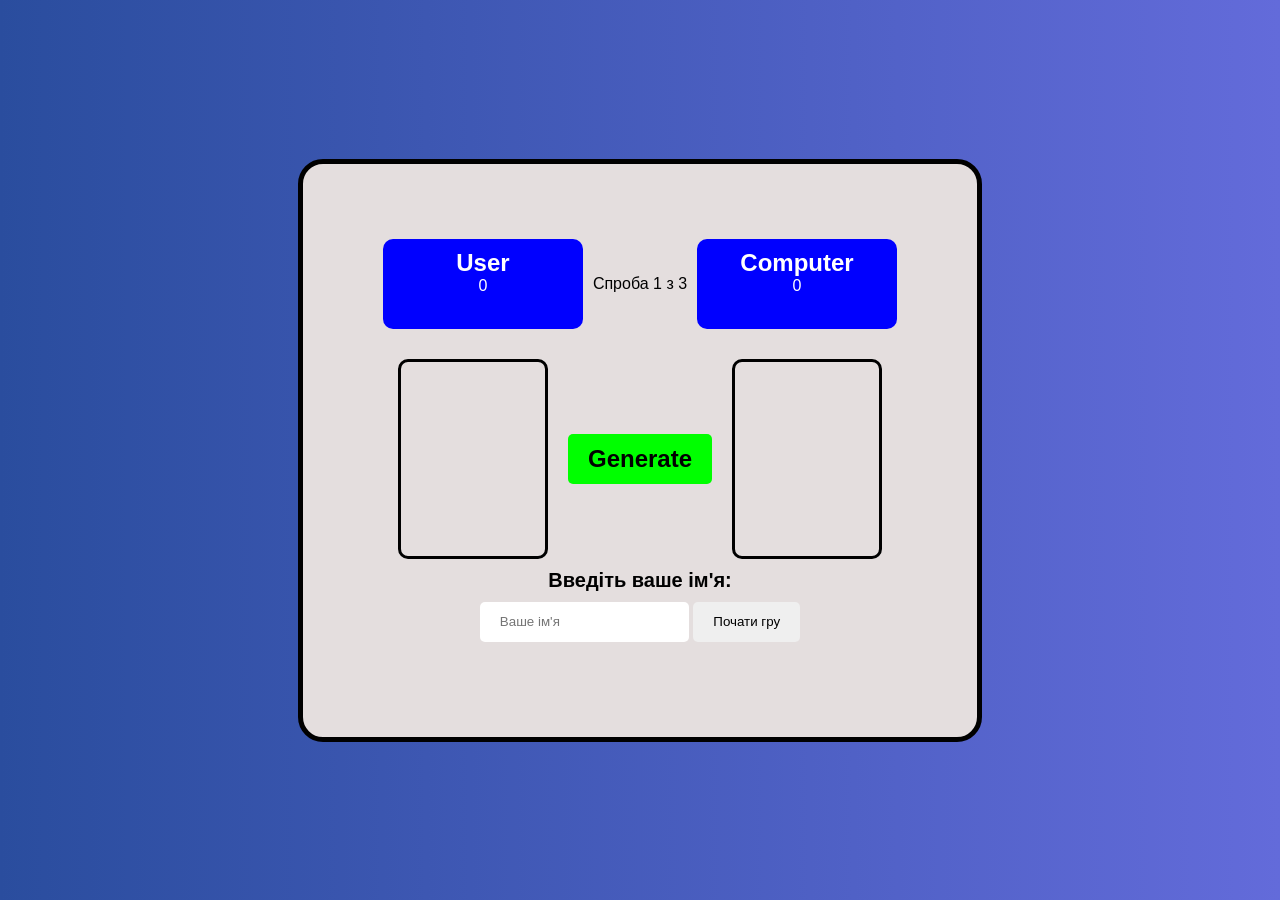
<file: index.html>
<!DOCTYPE html>
<html lang="en">
<head>
    <meta charset="UTF-8">
    <meta name="viewport" content="width=device-width, initial-scale=1.0">
    <title>Абакумов Анатолій. ЛР№9</title>
    <link rel="stylesheet" href="style.css">
    <script src="script.js"></script>
</head>
<body>
    <div class="container">
        <div id="score">
            <div class="player-score">
                <h2>User</h2>
                <p id="user-score">0</p>
            </div>
            <p id="round-info">Спроба 1 з 3</p>
            <div class="player-score">
                <h2>Computer</h2>
                <p id="bot-score">0</p>
            </div>
        </div>
        <div class="game-area">
            <div class="card-display" id="user-card"></div>
            <button id="generate-button" onclick="generateRandomCards()">Generate</button>
            <div class="card-display" id="bot-card"></div>
        </div>
        <p id="message">Введіть ваше ім'я:</p>
        <input type="text" id="user-name" placeholder="Ваше ім'я">
        <button onclick="gameStart()">Почати гру</button>
        <p id="error-text" class="error"></p>
        <button id="new-game-button" onclick="gameReset()" class="new-game">Почати нову гру</button>
    </div>
</body>
</html>
</file>
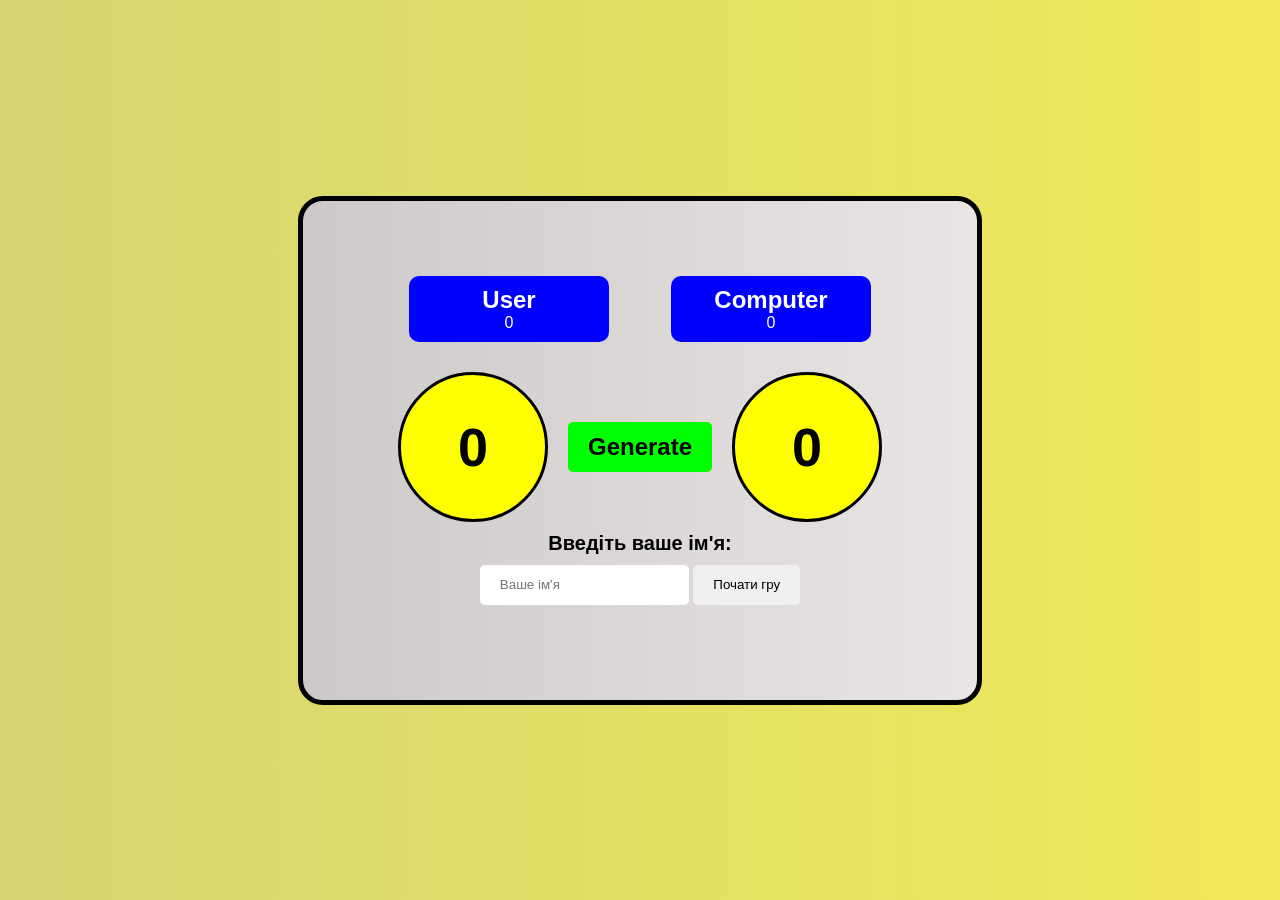
<file: lab8.html>
<!DOCTYPE html>
<html lang="uk">
<head>
    <meta charset="UTF-8">
    <meta name="viewport" content="width=device-width, initial-scale=1.0">
    <title>Абакумов Анатолій. ЛР №8</title>
    <link rel="stylesheet" href="css/style.css">
    <script src="js/script.js" defer></script>
</head>
<body>
    <div class="container">
        <div id="score">
            <div class="player-score">
                <h2>User</h2>
                <p id="user-score">0</p>
            </div>
            <div class="player-score">
                <h2>Computer</h2>
                <p id="bot-score">0</p>
            </div>
        </div>
        <div class="game-area">
            <div class="number-display" id="user-number">0</div>
            <button id="generate-button" onclick="generateRandomNumbers()">Generate</button>
            <div class="number-display" id="bot-number">0</div>
        </div>
        <p id="message">Введіть ваше ім'я:</p>
        <input type="text" id="user-name" placeholder="Ваше ім'я" />
        <button onclick="gameStart()">Почати гру</button>
        <p id="error-text" class="error"></p>
    </div>
</body>
</html>
</file>
<file: style.css>
* {
    box-sizing: border-box;
    margin: 0;
    padding: 0;
    font-family:'Lucida Sans', 'Lucida Sans Regular', 'Lucida Grande', 'Lucida Sans Unicode', Geneva, Verdana, sans-serif
}
body {
    background: linear-gradient(90deg, #2a4d9e, #636bda);
    display: flex;
    justify-content: center;
    align-items: center;
    min-height: 100vh;
}
.container {
    background-color: rgb(228, 222, 222);
    padding: 75px;
    border-radius: 25px;
    border: 5px black solid;
    text-align: center;
}
#score {
    display: flex;
    justify-content: space-around;
    margin-bottom: 30px;
}
#round-info {
    line-height: 10vh;
}
.player-score {
    background-color: blue;
    border-radius: 10px;
    padding: 10px 20px;
    color: #fff;
    width: 200px;
}
.game-area {
    display: flex;
    justify-content: center;
    align-items: center;
}
.card-display {
    width: 150px;
    height: 200px;
    background-size: cover;
    border: 3px solid black;
    border-radius: 10px;
    margin: 0 20px;
}
#generate-button {
    height: 50px;
    padding: 5px 20px;
    font-size: 24px;
    background-color: lime;
    border-radius: 5px;
    color: black;
    font-weight: bold;
    border: none;
}
#generate-button:hover {
    background-color: rgb(20, 153, 20);
    color: white;
    transition: 1s;
}
#message {
    font-size: 20px;
    margin: 10px;
    font-weight: bold;
}
#user-name, button {
    height: 40px;
    padding: 10px 20px;
    border-radius: 5px;
    border: none;
}
button:hover {
    background-color: rgb(0, 0, 0);
    color: white;
    transition: 1s;
}
.error {
    color: red;
    font-size: 18px;
    margin-top: 20px;
    font-weight: bold;
}
.new-game{
    display: none;
    margin: auto;
    font-size: 14px;
    background-color: white;
    border: none;
    border-radius: 5px;
    color: black;
    font-weight: bold;
}
.new-game:hover {
    background-color: rgb(0, 0, 0);
    color: white;
    transition: 1s;
}
@media (max-width: 768px) {
    .container {
        padding: 20px;
    }
    #score {
        flex-direction: column;
        align-items: center;
    }
    .player-score {
        width: 100%;
        margin: 10px 0;
        font-size: 18px;
    }
    #round-info {
        font-size: 18px;
        line-height: normal;
    }
    .game-area {
        flex-direction: column;
    }
    .card-display {
        width: 100px;
        height: 140px;
        margin: 10px 0;
    }
    #generate-button {
        width: 100%;
        font-size: 20px;
        padding: 10px;
        margin: 15px 0;
    }
    #message {
        font-size: 18px;
    }
    #user-name, button {
        width: 80%;
        padding: 10px;
        margin-top: 5px;
        font-size: 16px;
    }
    .error {
        font-size: 16px;
    }
    .new-game {
        width: 100%;
        font-size: 16px;
        padding: 10px;
    }
}
</file>
<file: css/style.css>
* {
    box-sizing: border-box;
    margin: 0;
    padding: 0;
    font-family:'Lucida Sans', 'Lucida Sans Regular', 'Lucida Grande', 'Lucida Sans Unicode', Geneva, Verdana, sans-serif
}
body {
    background: linear-gradient(90deg, #d5d573, #f1ea58);
    display: flex;
    justify-content: center;
    align-items: center;
    min-height: 100vh;
}
.container {
    background: linear-gradient(90deg, #cdc9c9, #eae5e5);
    padding: 75px;
    border-radius: 25px;
    border: 5px black solid;
    text-align: center;
}
#score {
    display: flex;
    justify-content: space-around;
    margin-bottom: 30px;
}
.player-score {
    background-color: blue;
    border-radius: 10px;
    padding: 10px 20px;
    color: #fff;
    width: 200px;
}
.game-area {
    display: flex;
    justify-content: center;
    align-items: center;
}
.number-display {
    background-color: yellow;
    width: 150px;
    height: 150px;
    border-radius: 50%;
    font-size: 54px;
    display: flex;
    justify-content: center;
    align-items: center;
    margin: 0px 20px;
    font-weight: bold;
    border: 3px black solid;
}
#generate-button {
    height: 50px;
    padding: 5px 20px;
    font-size: 24px;
    background-color: lime;
    border-radius: 5px;
    color: black;
    font-weight: bold;
    border: none;
}
#generate-button:hover {
    background-color: rgb(20, 153, 20);
    color: white;
    transition: 1s;
}
#message {
    font-size: 20px;
    margin: 10px 0;
    font-weight: bold;
}
#user-name, button {
    height: 40px;
    padding: 10px 20px;
    border-radius: 5px;
    border: none;
}
button:hover {
    background-color: rgb(0, 0, 0);
    color: white;
    transition: 1s;
}
.error {
    color: red;
    font-size: 18px;
    margin-top: 20px;
    font-weight: bold;
}
@media (max-width: 768px) {
    .container {
        padding: 10px;
    }
    #score {
        flex-direction: column;
        align-items: center;
    }
    .player-score {
        margin: 10px 0;
        width: 80%;
    }
    .game-area {
        flex-direction: column;
    }
    .number-display {
        width: 80px;
        height: 80px;
        font-size: 36px;
        margin: 10px 0;
    }
    #generate-button {
        width: 100%;
        font-size: 20px;
        padding: 10px;
        margin: 20px 0;
    }
    #message {
        font-size: 18px;
    }
    #user-name {
        width: 100%;
        padding: 10px;
        font-size: 16px;
    }
    button {
        margin-top: 10px;
    }
}
</file>
